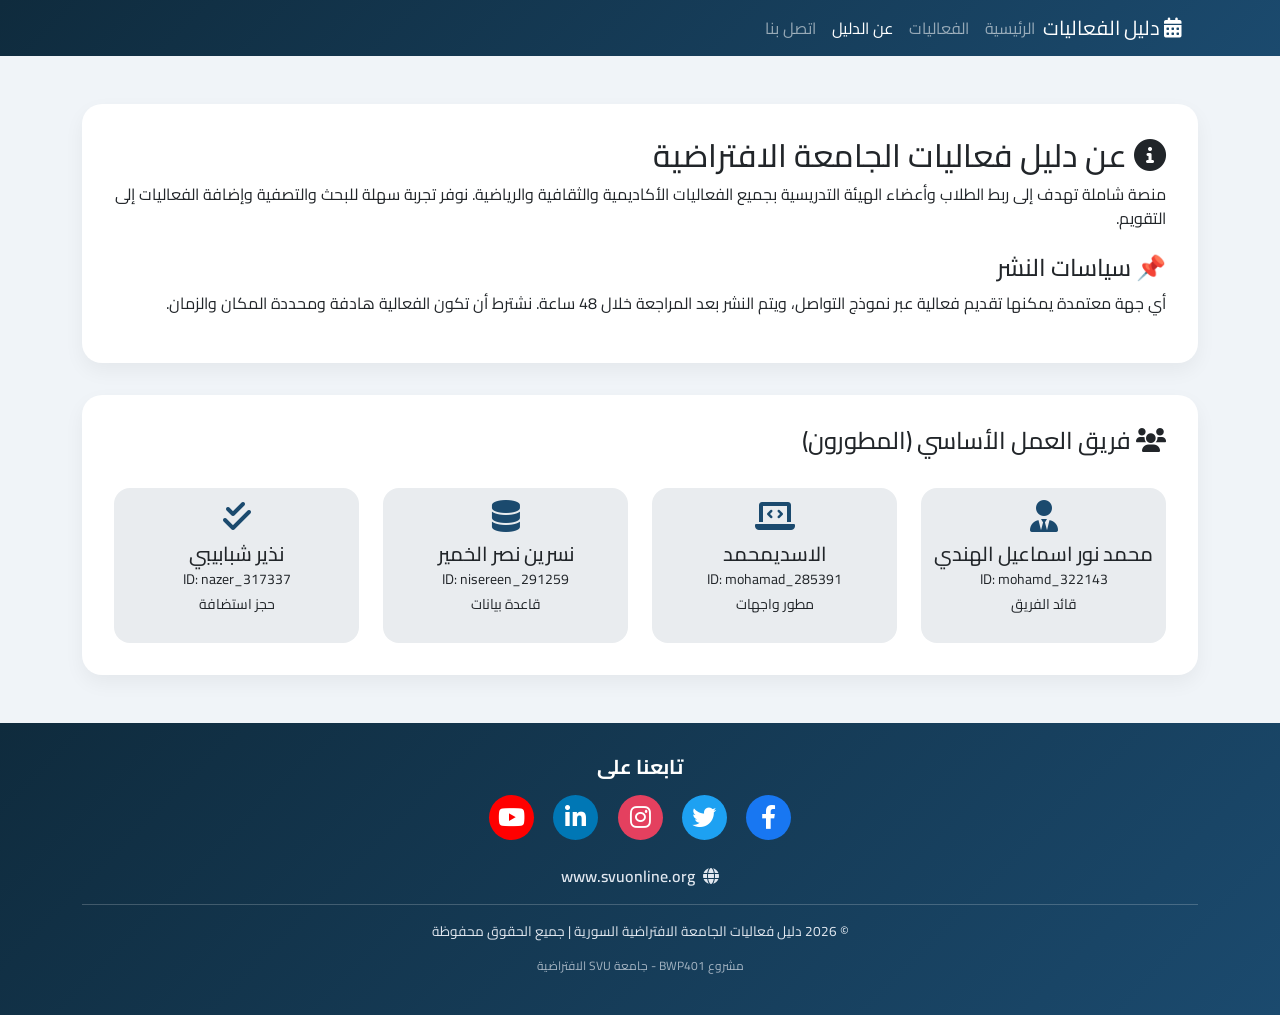
<file: about.html>
<!DOCTYPE html>
<html lang="ar" dir="rtl">
<head>
    <meta charset="UTF-8">
    <meta name="viewport" content="width=device-width, initial-scale=1.0">
    <title>عن الدليل | دليل الجامعة</title>
    <link href="https://cdn.jsdelivr.net/npm/bootstrap@5.3.0/dist/css/bootstrap.min.css" rel="stylesheet">
    <link rel="stylesheet" href="https://cdnjs.cloudflare.com/ajax/libs/font-awesome/6.0.0-beta3/css/all.min.css">
    <link href="https://fonts.googleapis.com/css2?family=Cairo:wght@400;600;700&display=swap" rel="stylesheet">
    <style>
        *{margin:0;padding:0;box-sizing:border-box;}
        body{font-family:'Cairo',sans-serif;background:#f0f4f8;direction:rtl;}
        .navbar-custom{background:linear-gradient(135deg,#0f2b3d,#1b4a6e);}
        .about-card{background:white;border-radius:1.25rem;padding:2rem;box-shadow:0 8px 20px rgba(0,0,0,0.05);margin-bottom:2rem;}
        .team-badge{background:#e9ecef;border-radius:1rem;padding:0.75rem;text-align:center;}
        .team-badge i{font-size:2rem;color:#1b4a6e;}
        footer{background:#0f2b3d;color:#e2e8f0;margin-top:3rem;padding:1.5rem 0;text-align:center;}
    </style>
</head>
<body>
    <nav class="navbar navbar-expand-lg navbar-dark navbar-custom">
        <div class="container">
            <a class="navbar-brand" href="index.html"><i class="fas fa-calendar-alt"></i> دليل الفعاليات</a>
            <button class="navbar-toggler" data-bs-toggle="collapse" data-bs-target="#nav"><span class="navbar-toggler-icon"></span></button>
            <div class="collapse navbar-collapse" id="nav">
                <ul class="navbar-nav ms-auto">
                    <li class="nav-item"><a class="nav-link" href="index.html">الرئيسية</a></li>
                    <li class="nav-item"><a class="nav-link" href="events.html">الفعاليات</a></li>
                    <li class="nav-item"><a class="nav-link active" href="about.html">عن الدليل</a></li>
                    <li class="nav-item"><a class="nav-link" href="contact.html">اتصل بنا</a></li>
                </ul>
            </div>
        </div>
    </nav>

    <main class="container my-5">
        <div class="about-card">
            <h2><i class="fas fa-info-circle"></i> عن دليل فعاليات الجامعة الافتراضية</h2>
            <p>منصة شاملة تهدف إلى ربط الطلاب وأعضاء الهيئة التدريسية بجميع الفعاليات الأكاديمية والثقافية والرياضية. نوفر تجربة سهلة للبحث والتصفية وإضافة الفعاليات إلى التقويم.</p>
            <h4 class="mt-4">📌 سياسات النشر</h4>
            <p>أي جهة معتمدة يمكنها تقديم فعالية عبر نموذج التواصل، ويتم النشر بعد المراجعة خلال 48 ساعة. نشترط أن تكون الفعالية هادفة ومحددة المكان والزمان.</p>
        </div>
        <div class="about-card">
            <h4><i class="fas fa-users"></i> فريق العمل الأساسي (المطورون)</h4>

            <div class="row g-4 mt-2" id="teamAbout"></div>
        </div>
    </main>

    

<footer style="background: linear-gradient(135deg, #0f2b3d, #1b4a6e); color: #e2e8f0; margin-top: 3rem; padding: 2rem 0 1.5rem 0; text-align: center;">
    <div class="container">
        <div style="margin-bottom: 1.5rem;">
            <h5 style="font-weight: 700; margin-bottom: 1rem; color: #fff;">تابعنا على</h5>
            <div style="display: flex; justify-content: center; gap: 1.2rem; flex-wrap: wrap;">
                <a href="https://www.facebook.com/svuonline" target="_blank" style="background: #1877f2; color: white; width: 45px; height: 45px; display: inline-flex; align-items: center; justify-content: center; border-radius: 50%; font-size: 1.5rem; transition: 0.3s; text-decoration: none;">
                    <i class="fab fa-facebook-f"></i>
                </a>
                <a href="https://twitter.com/svuonline" target="_blank" style="background: #1da1f2; color: white; width: 45px; height: 45px; display: inline-flex; align-items: center; justify-content: center; border-radius: 50%; font-size: 1.5rem; transition: 0.3s; text-decoration: none;">
                    <i class="fab fa-twitter"></i>
                </a>
                <a href="https://www.instagram.com/svuonline" target="_blank" style="background: #e4405f; color: white; width: 45px; height: 45px; display: inline-flex; align-items: center; justify-content: center; border-radius: 50%; font-size: 1.5rem; transition: 0.3s; text-decoration: none;">
                    <i class="fab fa-instagram"></i>
                </a>
                <a href="https://www.linkedin.com/school/svuonline" target="_blank" style="background: #0077b5; color: white; width: 45px; height: 45px; display: inline-flex; align-items: center; justify-content: center; border-radius: 50%; font-size: 1.5rem; transition: 0.3s; text-decoration: none;">
                    <i class="fab fa-linkedin-in"></i>
                </a>
                <a href="https://www.youtube.com/svuonline" target="_blank" style="background: #ff0000; color: white; width: 45px; height: 45px; display: inline-flex; align-items: center; justify-content: center; border-radius: 50%; font-size: 1.5rem; transition: 0.3s; text-decoration: none;">
                    <i class="fab fa-youtube"></i>
                </a>
            </div>
        </div>

        <div style="margin-bottom: 1rem;">
            <a href="https://www.svuonline.org" target="_blank" style="color: #e2e8f0; text-decoration: none; font-weight: 600; transition: 0.3s; display: inline-flex; align-items: center; gap: 0.5rem;">
                <i class="fas fa-globe"></i> www.svuonline.org
            </a>
        </div>

        <div style="border-top: 1px solid rgba(255,255,255,0.2); padding-top: 1rem; margin-top: 0.5rem; font-size: 0.85rem;">
            <p>&copy; 2026 دليل فعاليات الجامعة الافتراضية السورية | جميع الحقوق محفوظة</p>
            <p style="font-size: 0.75rem; opacity: 0.7;">مشروع BWP401 - جامعة SVU الافتراضية</p>
        </div>
    </div>
</footer>

<style>
    footer a[target="_blank"]:hover {
        transform: translateY(-3px);
        opacity: 0.9;
    }
</style>
    
    
    </div></footer>

    <script src="https://cdn.jsdelivr.net/npm/bootstrap@5.3.0/dist/js/bootstrap.bundle.min.js"></script>
    <script>
        const team=[{name:"محمد نور اسماعيل الهندي",id:"mohamd_322143",role:"قائد الفريق",icon:"fas fa-user-tie"},{name:"الاسديمحمد",id:"mohamad_285391",role:"مطور واجهات",icon:"fas fa-laptop-code"},{name: "نسرين نصر الخمير",id:"nisereen_291259",role:"قاعدة بيانات",icon:"fas fa-database"},{name:"نذير شبابيبي",id:"nazer_317337",role:"حجز استضافة",icon:"fas fa-check-double"}];
        document.getElementById('teamAbout').innerHTML=team.map(m=>`<div class="col-md-3 col-6"><div class="team-badge"><i class="${m.icon}"></i><h5 class="mt-2 mb-0">${m.name}</h5><small>ID: ${m.id}</small><p class="small mt-1">${m.role}</p></div></div>`).join('');
    </script>
</body>
</html>
</file>
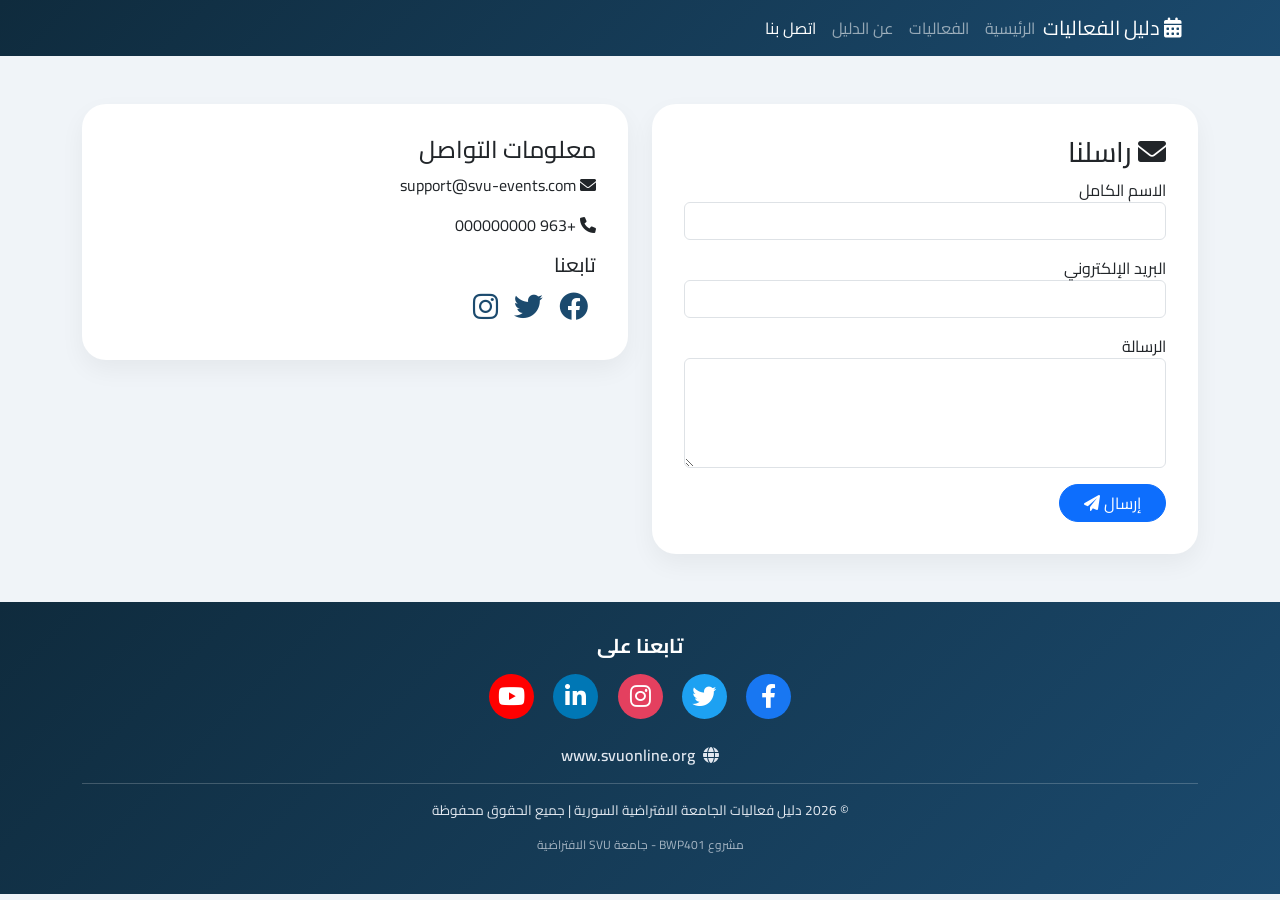
<file: contact.html>
<!DOCTYPE html>
<html lang="ar" dir="rtl">
<head>
    <meta charset="UTF-8">
    <meta name="viewport" content="width=device-width, initial-scale=1.0">
    <title>اتصل بنا | دليل الجامعة</title>
    <link href="https://cdn.jsdelivr.net/npm/bootstrap@5.3.0/dist/css/bootstrap.min.css" rel="stylesheet">
    <link rel="stylesheet" href="https://cdnjs.cloudflare.com/ajax/libs/font-awesome/6.0.0-beta3/css/all.min.css">
    <link href="https://fonts.googleapis.com/css2?family=Cairo:wght@400;600;700&display=swap" rel="stylesheet">
    <style>
        *{margin:0;padding:0;box-sizing:border-box;}
        body{font-family:'Cairo',sans-serif;background:#f0f4f8;direction:rtl;}
        .navbar-custom{background:linear-gradient(135deg,#0f2b3d,#1b4a6e);}
        .contact-card{background:white;border-radius:1.5rem;padding:2rem;box-shadow:0 10px 25px rgba(0,0,0,0.05);}
        footer{background:#0f2b3d;color:#e2e8f0;margin-top:3rem;padding:1.5rem 0;text-align:center;}
        .social-icons a{font-size:1.8rem;margin:0 0.5rem;color:#1b4a6e;}
    </style>
</head>
<body>
    <nav class="navbar navbar-expand-lg navbar-dark navbar-custom">
        <div class="container">
            <a class="navbar-brand" href="index.html"><i class="fas fa-calendar-alt"></i> دليل الفعاليات</a>
            <button class="navbar-toggler" data-bs-toggle="collapse" data-bs-target="#nav"><span class="navbar-toggler-icon"></span></button>

            <div class="collapse navbar-collapse" id="nav">

                <ul class="navbar-nav ms-auto">
                    <li class="nav-item"><a class="nav-link" href="index.html">الرئيسية</a></li>
                    
                    <li class="nav-item"><a class="nav-link" href="events.html">الفعاليات</a></li>


                    <li class="nav-item"><a class="nav-link" href="about.html">عن الدليل</a></li>

                    <li class="nav-item"><a class="nav-link active" href="contact.html">اتصل بنا</a></li>
                </ul>
            </div>
        </div>
    </nav>

    <main class="container my-5">
        <div class="row g-4">
            <div class="col-md-6">
                <div class="contact-card">
                    <h3><i class="fas fa-envelope"></i> راسلنا</h3>
                    <div id="alertMsg"></div>
                    <form id="contactForm">
                        <div class="mb-3"><label>الاسم الكامل</label><input type="text" id="name" class="form-control" required></div>
                        <div class="mb-3"><label>البريد الإلكتروني</label><input type="email" id="email" class="form-control" required></div>
                        <div class="mb-3"><label>الرسالة</label><textarea id="msg" rows="4" class="form-control" required></textarea></div>
                        <button type="submit" class="btn btn-primary px-4 rounded-pill">إرسال <i class="fas fa-paper-plane"></i></button>
                    </form>
                </div>
            </div>
            <div class="col-md-6">
                <div class="contact-card">
                    <h4>معلومات التواصل</h4>
                    <p><i class="fas fa-envelope"></i> support@svu-events.com</p>
                    <p><i class="fas fa-phone"></i> +963 000000000</p>
                    <h5>تابعنا</h5>
                    <div class="social-icons"><a href="#"><i class="fab fa-facebook"></i></a><a href="#"><i class="fab fa-twitter"></i></a><a href="#"><i class="fab fa-instagram"></i></a></div>
                </div>
            </div>
        </div>
    </main>

 <footer style="background: linear-gradient(135deg, #0f2b3d, #1b4a6e); color: #e2e8f0; margin-top: 3rem; padding: 2rem 0 1.5rem 0; text-align: center;">
    <div class="container">
        <div style="margin-bottom: 1.5rem;">
            <h5 style="font-weight: 700; margin-bottom: 1rem; color: #fff;">تابعنا على</h5>
            <div style="display: flex; justify-content: center; gap: 1.2rem; flex-wrap: wrap;">
                <a href="https://www.facebook.com/svuonline" target="_blank" style="background: #1877f2; color: white; width: 45px; height: 45px; display: inline-flex; align-items: center; justify-content: center; border-radius: 50%; font-size: 1.5rem; transition: 0.3s; text-decoration: none;">
                    <i class="fab fa-facebook-f"></i>
                </a>
                <a href="https://twitter.com/svuonline" target="_blank" style="background: #1da1f2; color: white; width: 45px; height: 45px; display: inline-flex; align-items: center; justify-content: center; border-radius: 50%; font-size: 1.5rem; transition: 0.3s; text-decoration: none;">
                    <i class="fab fa-twitter"></i>
                </a>
                <a href="https://www.instagram.com/svuonline" target="_blank" style="background: #e4405f; color: white; width: 45px; height: 45px; display: inline-flex; align-items: center; justify-content: center; border-radius: 50%; font-size: 1.5rem; transition: 0.3s; text-decoration: none;">
                    <i class="fab fa-instagram"></i>
                </a>
                <a href="https://www.linkedin.com/school/svuonline" target="_blank" style="background: #0077b5; color: white; width: 45px; height: 45px; display: inline-flex; align-items: center; justify-content: center; border-radius: 50%; font-size: 1.5rem; transition: 0.3s; text-decoration: none;">
                    <i class="fab fa-linkedin-in"></i>
                </a>
                <a href="https://www.youtube.com/svuonline" target="_blank" style="background: #ff0000; color: white; width: 45px; height: 45px; display: inline-flex; align-items: center; justify-content: center; border-radius: 50%; font-size: 1.5rem; transition: 0.3s; text-decoration: none;">
                    <i class="fab fa-youtube"></i>
                </a>
            </div>
        </div>

        <div style="margin-bottom: 1rem;">
            <a href="https://www.svuonline.org" target="_blank" style="color: #e2e8f0; text-decoration: none; font-weight: 600; transition: 0.3s; display: inline-flex; align-items: center; gap: 0.5rem;">
                <i class="fas fa-globe"></i> www.svuonline.org
            </a>
        </div>

        <div style="border-top: 1px solid rgba(255,255,255,0.2); padding-top: 1rem; margin-top: 0.5rem; font-size: 0.85rem;">
            <p>&copy; 2026 دليل فعاليات الجامعة الافتراضية السورية | جميع الحقوق محفوظة</p>
            <p style="font-size: 0.75rem; opacity: 0.7;">مشروع BWP401 - جامعة SVU الافتراضية</p>
        </div>
    </div>
</footer>

    <script src="https://cdn.jsdelivr.net/npm/bootstrap@5.3.0/dist/js/bootstrap.bundle.min.js"></script>
    <script>
        document.getElementById('contactForm').addEventListener('submit',function(e){e.preventDefault();const name=document.getElementById('name').value.trim(),email=document.getElementById('email').value.trim(),msg=document.getElementById('msg').value.trim(),alertDiv=document.getElementById('alertMsg');if(!name||!email||!msg)alertDiv.innerHTML='<div class="alert alert-danger">جميع الحقول مطلوبة</div>';else if(!email.includes('@'))alertDiv.innerHTML='<div class="alert alert-danger">بريد غير صحيح</div>';else{alertDiv.innerHTML='<div class="alert alert-success">تم الإرسال بنجاح</div>';this.reset();}setTimeout(()=>alertDiv.innerHTML='',3000);});
    </script>
</body>
</html>
</file>
